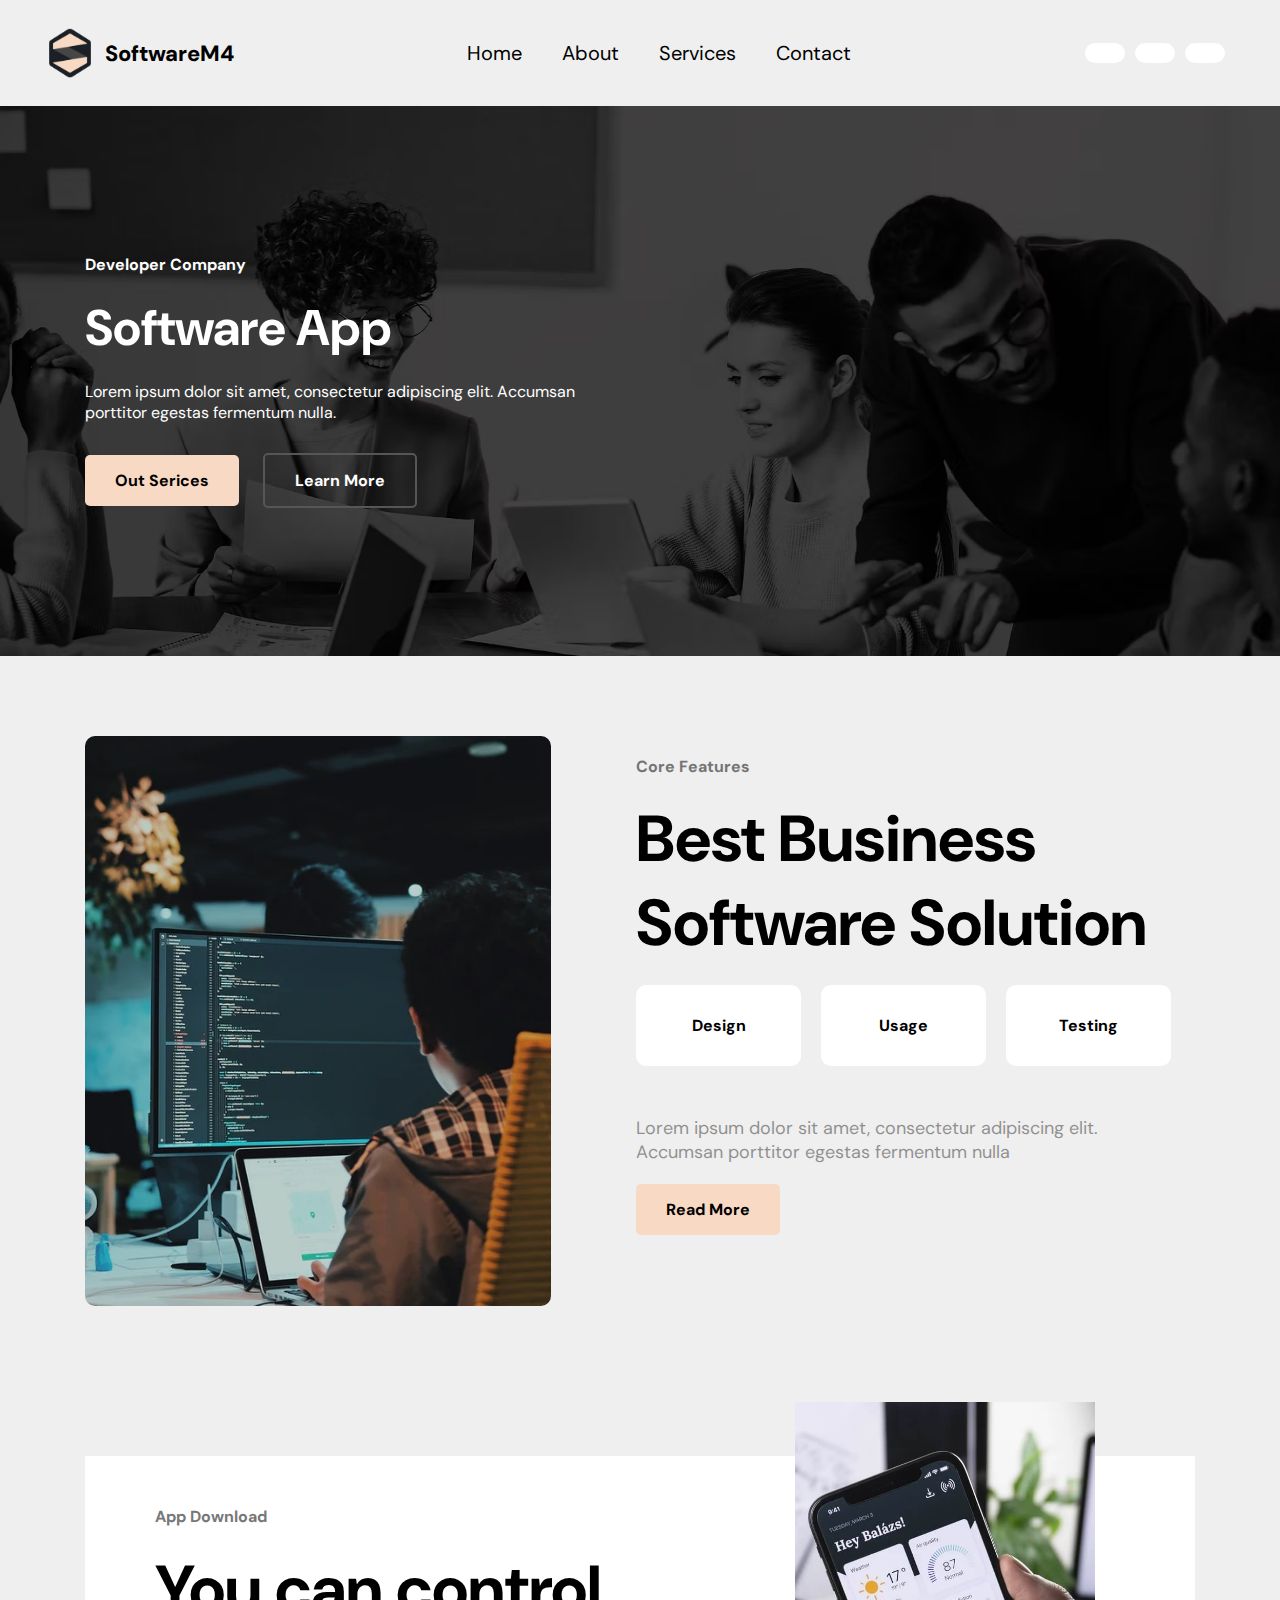
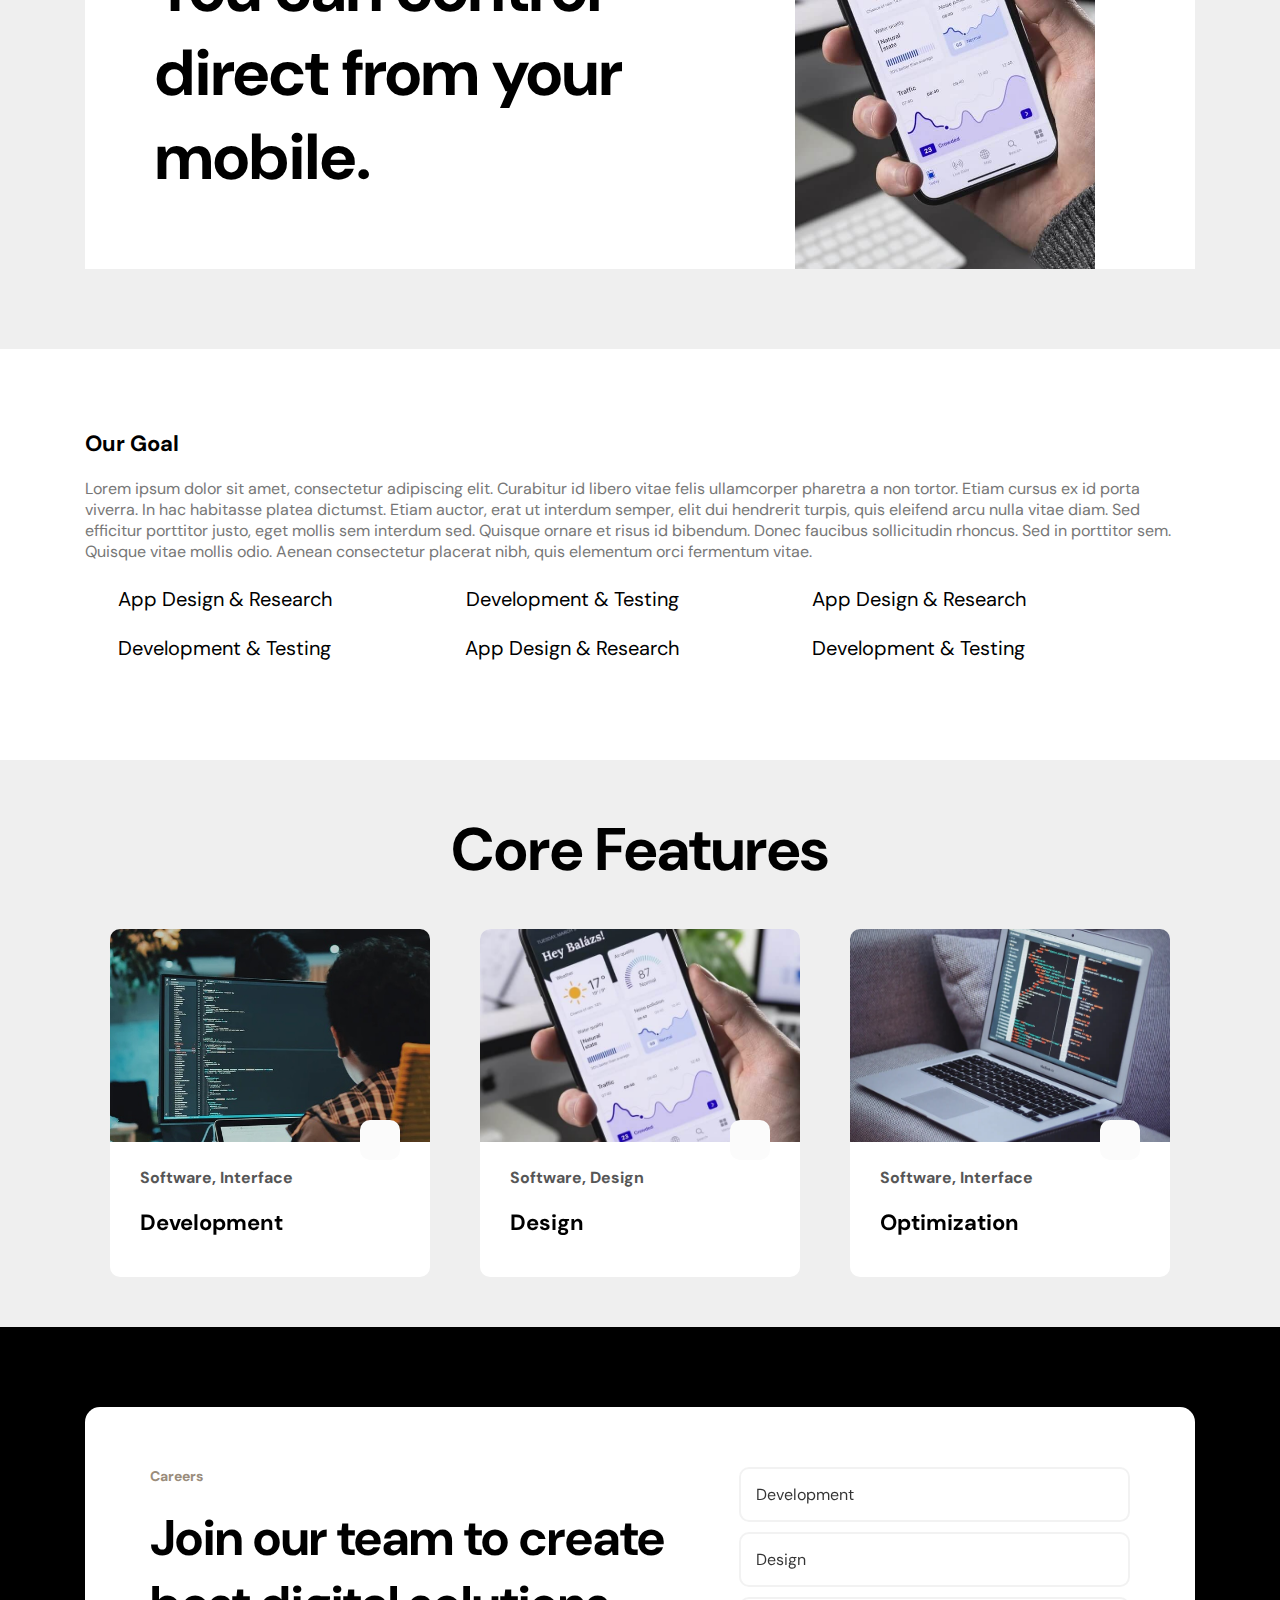
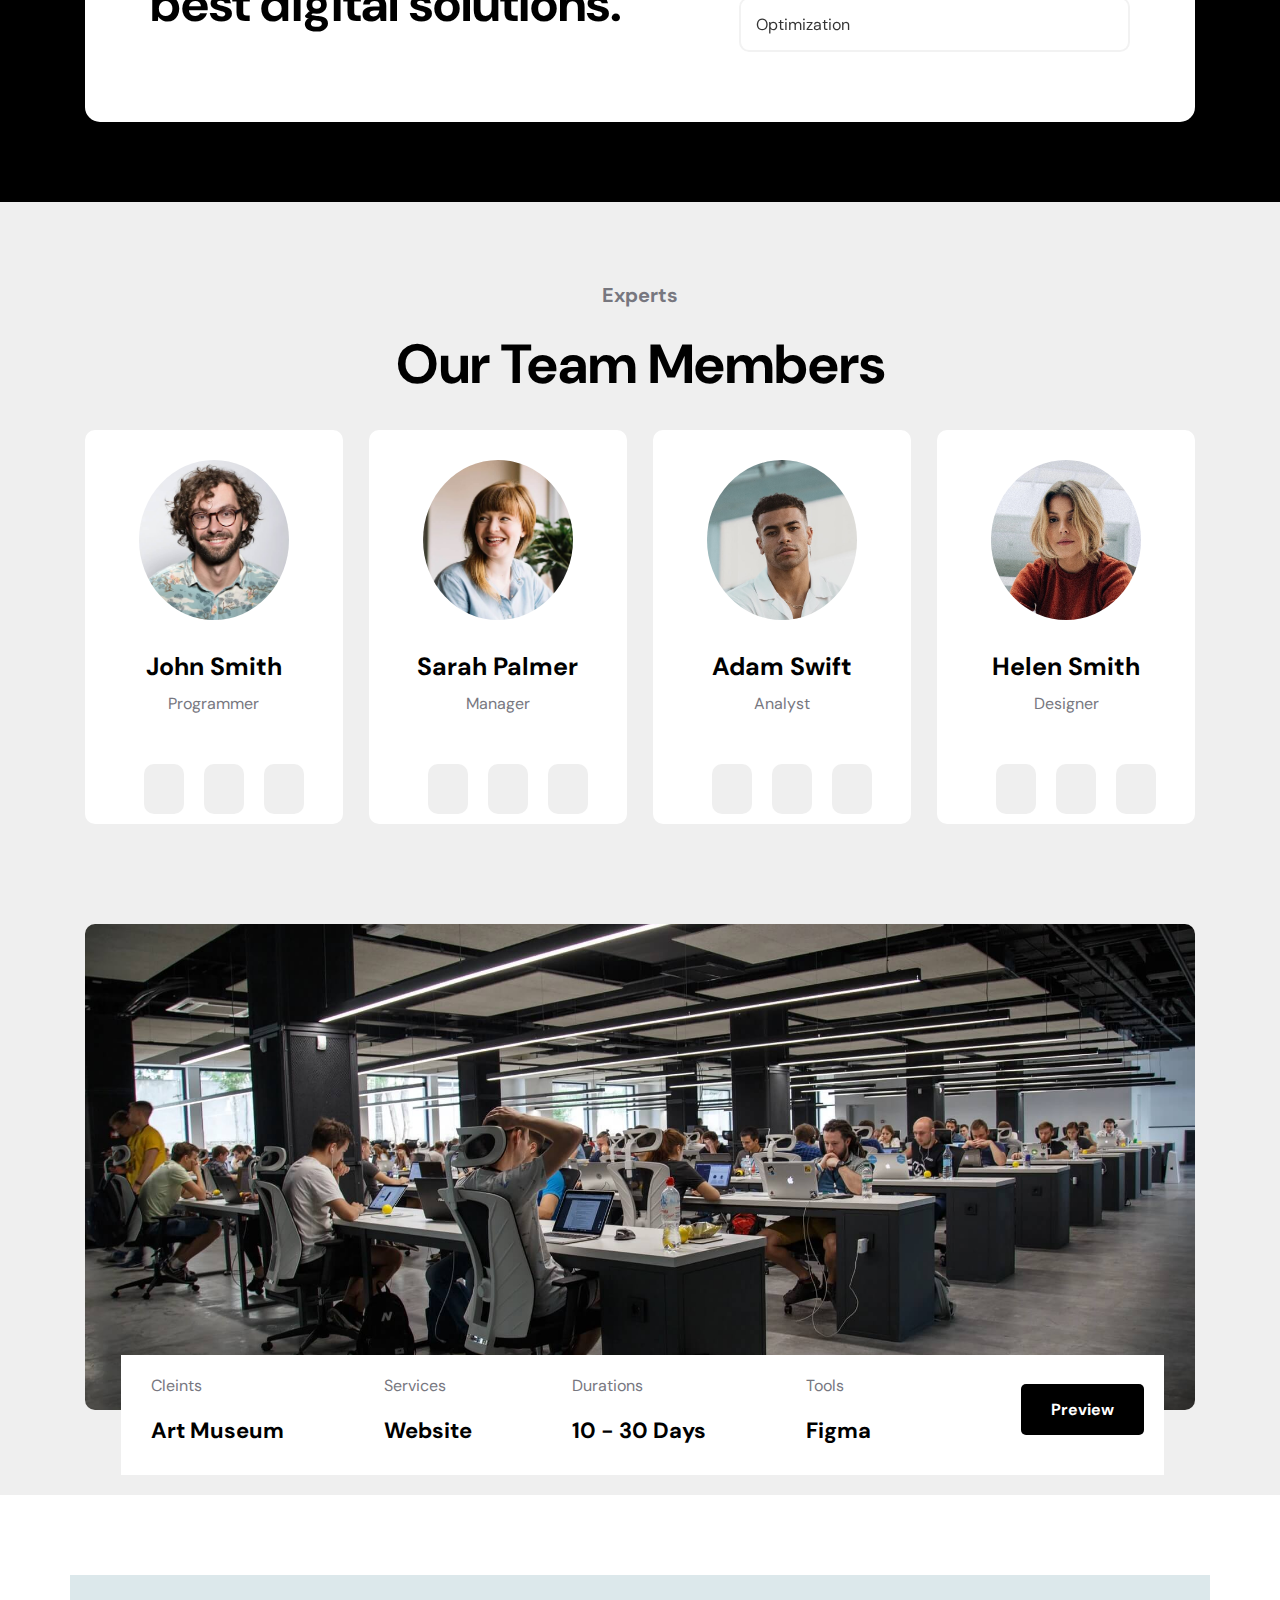
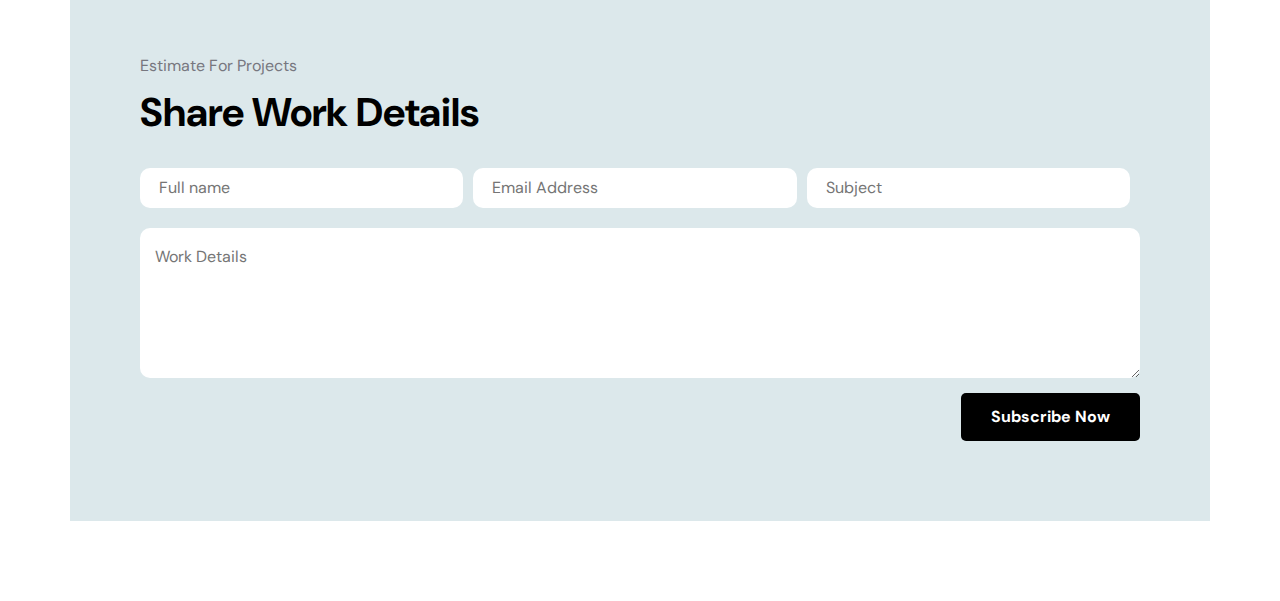
<file: index.html>
<!DOCTYPE html>
<html lang="en">

<head>
    <meta charset="UTF-8">
    <meta name="viewport" content="width=device-width, initial-scale=1.0">
    <title>Project-mini-1</title>
    <link rel="stylesheet" href="https://cdnjs.cloudflare.com/ajax/libs/font-awesome/6.6.0/css/all.min.css"
        integrity="sha512-Kc323vGBEqzTmouAECnVceyQqyqdsSiqLQISBL29aUW4U/M7pSPA/gEUZQqv1cwx4OnYxTxve5UMg5GT6L4JJg=="
        crossorigin="anonymous" referrerpolicy="no-referrer" />
    <link rel="stylesheet" href="assets/css/reset.css">
    <link rel="stylesheet" href="assets/css/base.css">
    <link rel="stylesheet" href="assets/css/style.css">
</head>

<body>
    <!-- Header  -->
    <header class="header">
        <div class="container-secondary">
            <div class="inner-wrap">
                <a href="/" class="inner-logo">
                    <img src="assets/images/logo.png" alt="logo">
                    <div class="content">
                        SoftwareM4
                    </div>
                </a>
                <div class="inner-menu">
                    <ul class="list">
                        <a href="#">
                            <li class="item">Home</li>
                        </a>
                        <a href="#">
                            <li class="item">About</li>
                        </a>
                        <a href="#">
                            <li class="item">Services</li>
                        </a>
                        <a href="#">
                            <li class="item">Contact</li>
                        </a>
                    </ul>
                </div>
                <div class="inner-social">
                    <a href="https://www.facebook.com/" class="icon" target="_blank">
                        <i class="fa-brands fa-facebook-f"></i>
                    </a>
                    <a href="https://x.com/" class="icon" target="_blank">
                        <i class="fa-brands fa-twitter"></i>
                    </a>
                    <a href="https://www.instagram.com/" class="icon" target="_blank">
                        <i class="fa-brands fa-instagram"></i>
                    </a>
                    <div>
                        <i class="fa-solid fa-bars"></i>
                    </div>
                </div>
            </div>
        </div>
    </header>

    <!-- End Header  -->

    <!-- Section one  -->
    <div class="section-one">
        <div class="container">
            <div class="inner-wrap">
                <div class="content">
                    Developer Company
                </div>
                <div class="title">Software App</div>
                <div class="desc">Lorem ipsum dolor sit amet, consectetur adipiscing elit. Accumsan porttitor egestas
                    fermentum nulla. </div>
                <div class="list">
                    <div class="button">Out Serices</div>
                    <div class="button">Learn More</div>
                </div>
            </div>
        </div>
    </div>
    <!-- End Section one  -->

    <!-- Section Two -->

    <div class="section-two">
        <div class="container">
            <div class="inner-wrap-first">
                <img src="assets/images/section-two-first.jpg" alt="image section two">
                <div class="inner-content">
                    <div class="inner-head">
                        Core Features
                    </div>
                    <div class="inner-title">
                        Best Business Software Solution
                    </div>
                    <div class="inner-icon">
                        <div class="icon">
                            <i class="fa-solid fa-palette"></i>
                            <div>Design</div>
                        </div>
                        <div class="icon">
                            <i class="fa-solid fa-hand-point-up"></i>
                            <div>Usage</div>
                        </div>
                        <div class="icon">
                            <i class="fa-solid fa-user-group"></i>
                            <div>Testing</div>
                        </div>
                    </div>
                    <div class="inner-desc">
                        Lorem ipsum dolor sit amet, consectetur adipiscing elit.
                        <br>
                        Accumsan porttitor egestas fermentum nulla
                    </div>
                    <div class="inner-button">
                        <div class="button">Read More</div>
                    </div>
                </div>
            </div>
            <div class="inner-wrap-second">
                <div class="inner-content">
                    <div class="inner-head">
                        App Download
                    </div>
                    <div class="inner-title">
                        You can control
                        <br>
                        direct from your
                        <br>
                        mobile.
                    </div>
                </div>
                <img class="inner-image" src="assets/images/section-two-second.jpg" alt="anh"></img>

            </div>
        </div>
    </div>
    <!-- End section Two -->

    <!-- Section three -->
    <div class="section-three">
        <div class="container">
            <div class="inner-title">
                Our Goal
            </div>
            <div class="inner-desc">
                Lorem ipsum dolor sit amet, consectetur adipiscing elit. Curabitur id libero vitae felis ullamcorper
                pharetra a non tortor. Etiam cursus ex id porta viverra.
                In hac habitasse platea dictumst. Etiam auctor, erat ut interdum semper, elit dui hendrerit turpis, quis
                eleifend arcu nulla vitae diam. Sed efficitur porttitor justo,
                eget mollis sem interdum sed. Quisque ornare et risus id bibendum. Donec faucibus sollicitudin rhoncus.
                Sed in porttitor sem. Quisque vitae mollis odio. Aenean consectetur
                placerat nibh, quis elementum orci fermentum vitae.
            </div>
            <div class="inner-list">
                <div class="item">App Design & Research</div>
                <div class="item">Development & Testing</div>
                <div class="item">App Design & Research</div>
                <div class="item">Development & Testing</div>
                <div class="item">App Design & Research</div>
                <div class="item">Development & Testing</div>
            </div>
        </div>

    </div>
    <!-- End Section three -->

    <!-- Section Four -->
    <div class="section-four">
        <div class="container">
            <div class="inner-header">
                Core Features
            </div>
            <div class="inner-content">
                <div class="inner-box">
                    <img src="assets/images/three-one.jpg" alt="hinh-anh">
                    <div class="inner-desc">Software, Interface</div>
                    <div class="inner-title">Development</div>
                    <div class="inner-icon">
                        <i class="fa-solid fa-arrow-right"></i>
                    </div>
                </div>
                <div class="inner-box">
                    <image src="assets/images/three-two.jpg" alt="hinh-anh"></image>
                    <div class="inner-desc">Software, Design</div>
                    <div class="inner-title">Design</div>
                    <div class="inner-icon">
                        <i class="fa-solid fa-arrow-right"></i>
                    </div>
                </div>
                <div class="inner-box">
                    <image src="assets/images/three-three.jpg" alt="hinh-anh"></image>
                    <div class="inner-desc">Software, Interface</div>
                    <div class="inner-title">Optimization</div>
                    <div class="inner-icon">
                        <i class="fa-solid fa-arrow-right"></i>
                    </div>
                </div>
            </div>
        </div>
    </div>
    <!-- End Section Four -->

    <!-- Section Five -->
    <div class="section-five">
        <div class="container">
            <div class="row">
                <div class="col-7">
                    <div class="inner-content">
                        <div class="inner-header">
                            Careers
                        </div>
                        <div class="inner-title">
                            Join our team to create best digital solutions.
                        </div>
                    </div>
                </div>
                <div class="col-5">
                    <div class="inner-content">
                        <div class="inner-title1">
                            Development
                        </div>
                        <div class="inner-title1">
                            Design
                        </div>
                        <div class="inner-title1">
                            Optimization
                        </div>
                    </div>
                </div>
            </div>
        </div>
    </div>
    <!-- End Section Five -->

    <!-- Section Six -->
    <div class="section-six">
        <div class="container">
            <div class="inner-wrap">
                <div class="inner-text">
                    Experts
                </div>
                <div class="inner-title">
                    Our Team Members
                </div>
                <div class="inner-list">
                    <div class="inner-item">
                        <img src="assets/images/six-one.jpg" alt="Anh 1">
                        <div class="name">John Smith</div>
                        <div class="job">Programmer</div>
                        <div class="inner-icon">
                            <div class="icon">
                                <i class="fa-brands fa-facebook-f"></i>
                            </div>
                            <div class="icon">
                                <i class="fa-brands fa-twitter"></i>
                            </div>
                            <div class="icon">
                                <i class="fa-brands fa-instagram"></i>
                            </div>
                        </div>
                    </div>
                    <div class="inner-item">
                        <img src="assets/images/six-two.jpg" alt="Anh 2">
                        <div class="name">Sarah Palmer</div>
                        <div class="job">Manager</div>
                        <div class="inner-icon">
                            <div class="icon">
                                <i class="fa-brands fa-facebook-f"></i>
                            </div>
                            <div class="icon">
                                <i class="fa-brands fa-twitter"></i>
                            </div>
                            <div class="icon">
                                <i class="fa-brands fa-instagram"></i>
                            </div>
                        </div>
                    </div>
                    <div class="inner-item">
                        <img src="assets/images/six-three.jpg" alt="Anh 3">
                        <div class="name">Adam Swift</div>
                        <div class="job">Analyst</div>
                        <div class="inner-icon">
                            <div class="icon">
                                <i class="fa-brands fa-facebook-f"></i>
                            </div>
                            <div class="icon">
                                <i class="fa-brands fa-twitter"></i>
                            </div>
                            <div class="icon">
                                <i class="fa-brands fa-instagram"></i>
                            </div>
                        </div>
                    </div>
                    <div class="inner-item">
                        <img src="assets/images/six-four.jpg" alt="Anh 4">
                        <div class="name">Helen Smith</div>
                        <div class="job">Designer</div>
                        <div class="inner-icon">
                            <div class="icon">
                                <i class="fa-brands fa-facebook-f"></i>
                            </div>
                            <div class="icon">
                                <i class="fa-brands fa-twitter"></i>
                            </div>
                            <div class="icon">
                                <i class="fa-brands fa-instagram"></i>
                            </div>
                        </div>
                    </div>
                </div>
            </div>
            <div class="inner-wrap-2">
                <img src="assets/images/six-five.jpg" alt="Anh">
                <div class="inner-content">
                    <div class="inner-information">
                        <div class="inner-info-1">
                            Cleints
                        </div>
                        <div class="inner-info-2">
                            Art Museum
                        </div>
                    </div>
                    <div class="inner-information">
                        <div class="inner-info-1">
                            Services
                        </div>
                        <div class="inner-info-2">
                            Website
                        </div>
                    </div>
                    <div class="inner-information">
                        <div class="inner-info-1">
                            Durations
                        </div>
                        <div class="inner-info-2">
                            10 - 30 Days
                        </div>
                    </div>
                    <div class="inner-information">
                        <div class="inner-info-1">
                            Tools
                        </div>
                        <div class="inner-info-2">
                            Figma
                        </div>
                    </div>
                    <div class="button">Preview</div>
                </div>
            </div>
        </div>
    </div>
    <!-- End section Six -->
     
    <!-- Section Seven -->
    <div class="section-seven">
        <div class="container">
            <div class="inner-wrap">
                <div class="inner-header">
                    Estimate For Projects
                </div>
                <div class="inner-title">
                    Share Work Details
                </div>
                <div class="inner-form">
                    <form action="" method="get">
                        <div class="line-1">
                            <input type="text" name="fullName" id="fullName" placeholder=" Full name">
                            <input type="text" name="email" id="email" placeholder=" Email Address">
                            <input type="text" name="subject" id="subject" placeholder=" Subject">
                        </div>
                        <div class="line-2">
                            <textarea name="" id="" placeholder="Work Details"></textarea>
                        </div>
                        <div class="line-3">
                            <button type="button" class = "button button-form">Subscribe Now</button>
                        </div>

                    </form>
                </div>
            </div>
        </div>
    </div>
    <!-- End section Seven -->
</body>

</html>
</file>
<file: assets/css/base.css>
@import url('https://fonts.googleapis.com/css2?family=DM+Sans:ital,opsz,wght@0,9..40,100..1000;1,9..40,100..1000&display=swap');

:root {
    --color-one: #EFEFEF;
    --color-two: #FF8484;
    --color-three: #565656;
    --color-text: #F7D9C4;

    --font-1: "DM Sans", sans-serif;
}

* {
    box-sizing: border-box;
}

body {
    font-family: var(--font-1);
}

.container-secondary {
    width: 93%;
    margin-left: auto;
    margin-right: auto;
}

.container {
    width: 100%;
    max-width: 1140px;
    margin-left: auto;
    margin-right: auto;
    padding: 0px 15px;
}

.row
{
    margin-left: -15px;
    margin-right: -15px;
    display: flex;
    flex-wrap: wrap;
}

a {
    text-decoration: none;
}

ul {
    padding: 0px;
    margin: 0px;
}

.col-6
{
    flex: 0 0 calc(50% );
    max-width: calc(50% );
    padding: 0px 15px;
}

.col-7
{
    flex: 0 0 calc(100% / 12 * 7);
    max-width: calc(100% / 12 * 7);
    padding: 0px 15px;
}
.col-5
{
    flex: 0 0 calc(100% / 12 * 5);
    max-width: calc(100% / 12 * 5);
    padding: 0px 15px;
}

button, input, optgroup, select, textarea {
    font-family: inherit;
    font-size: 100%;
    line-height: 1.15;
    margin: 0px;
    border: 0px;
}


@media (max-width: 1200px) {
    .container {
        width: 100%;
        max-width: 940px;
        margin-left: auto;
        margin-right: auto;
    }

    

}

@media (max-width: 992px) {
    .container {
        width: 100%;
        max-width: 740px;
        margin-left: auto;
        margin-right: auto;
    }

}



@media (max-width: 768px) {
    .container {
        width: 100%;
        max-width: 540px;
        margin-left: auto;
        margin-right: auto;
        display: flex;
        justify-content: center;
        /* display: flex;
        justify-content: center; */
    }

    .section-one .container div.inner-wrap {
        width: 100%;
        text-align: center;
    }

}
</file>
<file: assets/css/style.css>
.button {
    display: inline-block;
    font-size: 16px;
    font-weight: bold;
    background-color: var(--color-text);
    color: black;
    padding: 15px 30px;
    border-radius: 5px;

}

.button:hover {
    background-color: white;
}

/* Header */
.header {
    background-color: var(--color-one);
    position: sticky;
    top: 0px;
    z-index: 2;
}

.header .inner-wrap {
    display: flex;
    justify-content: space-between;
    align-items: center;
}

.header .inner-wrap .inner-logo {
    display: inline-flex;
    align-items: center;
}

.header .inner-wrap .inner-logo img {
    object-fit: cover;
    width: 50px;
    height: 50px;
    margin-right: 10px;
}

.header .inner-wrap .inner-logo .content {
    font-size: 22px;
    font-weight: 800;
    color: black;
}

.header .inner-wrap .inner-logo .content:hover {
    color: var(--color-three);
}


.header .inner-wrap .inner-menu ul {
    display: inline-flex;
    height: 100%;
    justify-content: center;

}

.header .inner-wrap .inner-menu ul a {
    color: black;
}

.header .inner-wrap .inner-menu ul a li:hover {
    color: var(--color-three);
}

.header .inner-wrap .inner-menu ul a {
    list-style-type: none;
    padding: 40px 20px;
    font-size: 20px;
    color: black;
}

.header .inner-wrap .inner-menu ul a:hover {
    background-color: white;

}

.header .inner-wrap .inner-social {
    display: inline-flex;
    justify-content: center;
    align-items: center;
}

.header .inner-wrap .inner-social a {
    padding: 10px 20px;
    background-color: white;
    margin-right: 10px;
    color: black;
    font-size: 20px;
    border-top-left-radius: 15px;
    border-top-right-radius: 15px;
    border-bottom-left-radius: 15px;
    border-bottom-right-radius: 15px;
}

.header .inner-wrap .inner-social div {
    display: none;
}

@media (max-width: 992px) {

    .header .inner-wrap {
        padding-top: 15px;
        padding-bottom: 15px;
    }

    .header .inner-menu {
        display: none;
    }

    .header .inner-wrap .inner-social a {
        display: none;
    }

    .header .inner-wrap .inner-social div:last-child {
        padding: 10px 20px;
        display: inline-block;
        color: black;
        font-size: 25px;
    }

    .container-secondary {
        margin: 0px;
        width: 100%;
    }
}

/* End Header */

/* Section-one */
.section-one {
    position: relative;
    width: 100%;
    height: 550px;
    background-image: url("../images/section-one.avif");
    background-size: cover;
    display: flex;
    justify-content: flex-start;
    align-items: center;
}

/* .section-one img
{
    width: 100%;
    object-fit: cover;
    aspect-ratio: 16 / 6.5;
    opacity: 0.8;
} */

.section-one .container {
    /* top: 120px;
    left: 80px;
    color: white;
    width: 30%; */
    width: 100%;
    color: white;

}

.section-one .container .inner-wrap {
    width: 50%;
}

.section-one .content {
    font-weight: bold;
    margin-bottom: 20px;
}

.section-one .title {
    font-size: 50px;
    font-weight: bold;
    margin-bottom: 20px;
}

.section-one .desc {
    margin-bottom: 30px;
}

.section-one .button:nth-child(2) {
    margin-left: 20px;
    background-color: transparent;
    color: white;
    border: 2px solid var(--color-three);
}

.section-one .button:nth-child(2):hover {
    background-color: var(--color-text);
    color: black;
}

/* End section-one */

/* Section-two */
.section-two {
    background-color: var(--color-one);
    padding: 80px 0;
}

.section-two .container
{
    display: flex;
    flex-direction: column;
}

.section-two .inner-wrap-first {
    display: flex;
    margin-bottom: 150px;
    flex-wrap: wrap;
}

.section-two .inner-wrap-first img {
    border-radius: 10px;
    width: 42%;
    object-fit: cover;
    aspect-ratio: 9 / 11;
}

.section-two .inner-wrap-first .inner-content {
    width: 58%;
    padding-left: 85px;
    padding-top: 20px;
}

.section-two .inner-wrap-first .inner-content .inner-head {
    color: var(--color-three);
    font-weight: bold;
    opacity: 0.8;
    margin-bottom: 20px;
}

.section-two .inner-wrap-first .inner-content .inner-title {
    font-size: 65px;
    font-weight: bold;
    margin-bottom: 20px;

}

.section-two .inner-wrap-first .inner-icon {
    display: flex;
    margin-bottom: 30px;
    flex-wrap: wrap;
}

.section-two .inner-wrap-first .inner-icon .icon {
    margin-right: 20px;
    width: 165px;
    display: inline-flex;
    flex-direction: column;
    background-color: white;
    padding: 30px 40px;
    justify-content: center;
    align-items: center;
    border-radius: 10px;
    margin-bottom: 20px;
}

.section-two .inner-wrap-first .inner-icon .icon i {
    font-size: 35px;
    color: var(--color-two);
}

.section-two .inner-wrap-first .inner-icon .icon div {
    color: black;
    font-weight: bold;

}

.section-two .inner-wrap-first .inner-desc {
    opacity: 0.4;
    font-size: 18px;
    margin-bottom: 20px;
}

.section-two .inner-wrap-second {
    padding: 50px 70px;
    background-color: white;
    position: relative
}

.section-two .inner-wrap-second .inner-head {
    color: var(--color-three);
    font-weight: bold;
    opacity: 0.8;
    margin-bottom: 20px;
}

.section-two .inner-wrap-second .inner-content .inner-title {
    font-size: 65px;
    font-weight: bold;
    margin-bottom: 20px;

}

.section-two .inner-wrap-second .inner-image {
    position: absolute;
    bottom: 0;
    right: 100px;
    width: 300px;
    aspect-ratio: 9 / 14;
    object-fit: cover;
}

@media (max-width: 1200px) {

    .section-two .inner-wrap-first img {
        height: 500px;

    }
}

@media (max-width: 992px) {

    .section-two .inner-wrap-first img {
        width: 100%;
        height: 750px;
        object-fit: cover;

    }
    .section-two .inner-wrap-first .inner-content {
        width: 100%;
        padding-left: 0px;

    }
}
@media (max-width: 768px) {

     .section-two .inner-wrap-first img {
        width: 100%;
        height: 600px;
        object-fit: cover;

    }
    .section-two .inner-wrap-first .inner-content {
        width: 100%;
        padding-left: 0px;
        display: flex;
        flex-direction: column;
        align-items: center;
        justify-content: center;

    }
    .section-two .inner-wrap-first .inner-content .inner-title {
        text-align: center;
    
    }
    .section-two .inner-wrap-first .inner-icon .icon {
        width: 145px;

    }
    
}


/* End Section-two */

/* Section-three */
.section-three {
    padding: 80px 0;
}

.section-three .inner-title {
    font-weight: bold;
    font-size: 22px;
    margin-bottom: 20px;
}

.section-three .inner-desc {
    color: #777777;
    margin-bottom: 20px;
}

.section-three .inner-list {
    display: flex;
    flex-wrap: wrap;
    align-items: center;
    align-content: center;
}

.section-three .inner-list .item {
    display: inline-flex;
    align-items: center;
    font-size: 20px;
    margin-right: 100px;
    margin-bottom: 15px;
}

.section-three .inner-list .item::before {
    content: "\f058";
    font-weight: 900;
    font-family: "Font Awesome 6 Free";
    margin-right: 10px;
    font-size: 30px;
}

/* End Section three */

/* Section four */
.section-four {
    background-color: var(--color-one);
    padding: 50px 0;
}

.section-four .inner-header {
    font-size: 60px;
    text-align: center;
    font-weight: bold;
    margin-bottom: 40px;
}

.section-four .inner-content {
    display: flex;
    justify-content: space-around;
}

.section-four .inner-content .inner-box {
    width: calc(100% / 3 - 50px);
    background-color: white;
    border-radius: 10px;
    position: relative;
}

.section-four .inner-content .inner-box img {
    width: 100%;
    object-fit: cover;
    aspect-ratio: 3 / 2;
    border-top-left-radius: 10px;
    border-top-right-radius: 10px;
    margin-bottom: 20px;
}

.section-four .inner-content .inner-box .inner-desc {
    padding-left: 30px;
    color: var(--color-three);
    font-weight: bold;
    margin-bottom: 20px;
}

.section-four .inner-content .inner-box .inner-title {
    position: sticky;
    top: 0px;
    padding-left: 30px;
    font-size: 22px;
    color: black;
    font-weight: bold;
    margin-bottom: 40px;
}

.section-four .inner-content .inner-box .inner-icon {
    position: absolute;
    display: inline-block;
    top: 55%;
    right: 30px;
    padding: 20px 20px;
    border-radius: 10px;
    background-color: #FBFBFB;
    z-index: 1;
}

/* End Section four */

/* Section five */


.section-five {
    background-color: black;
    padding: 80px 0px;
}

.section-five .row {
    padding: 60px 50px;
    background-color: white;
    border-radius: 15px;
    ;
}

.section-five .container {
    padding: 0px 30px;
}

.section-five .inner-content .inner-header {
    font-size: 14px;
    margin-bottom: 20px;
    color: #9A8C7B;
    font-weight: bold;

}

.section-five .inner-content .inner-title {
    font-size: 50px;
    font-weight: bold;
}

.section-five .inner-content .inner-title1 {
    padding: 15px;
    border: 2px solid var(--color-one);
    margin-bottom: 10px;
    opacity: 0.8;
    border-radius: 10px;
}

/* End Section five */

/* Section six */
.section-six {
    background-color: var(--color-one);
    padding: 80px 0px;

}

.section-six .inner-text {
    color: #77777F;
    text-align: center;
    margin-bottom: 20px;
    font-size: 20px;
    font-weight: bold;
}

.section-six .inner-title {
    text-align: center;
    margin-bottom: 30px;
    font-size: 55px;
    font-weight: bold;
}

.section-six .inner-list {
    display: flex;
    justify-content: space-between;
}

.section-six .inner-list .inner-item {
    background-color: white;
    width: calc(25% - 20px);
    display: flex;
    flex-direction: column;
    justify-content: center;
    align-items: center;
    border-radius: 10px;

}

.section-six .inner-list .inner-item img {
    width: 150px;
    height: 220px;
    border-radius: 50%;
    padding: 30px 0px;
    object-fit: cover;
}

.section-six .inner-list .inner-item .name {
    font-size: 25px;
    font-weight: bold;
    margin-bottom: 10px;
}

.section-six .inner-list .inner-item .job {
    color: #77777F;
    margin-bottom: 50px;
}

.section-six .inner-list .inner-icon {
    display: flex;
    margin-bottom: 10px;
}

.section-six .inner-list .inner-icon .icon {
    width: 40px;
    height: 50px;
    display: flex;
    justify-content: center;
    align-items: center;
    background-color: var(--color-one);
    margin-left: 20px;
    border-radius: 10px;
}

.section-six .inner-list .inner-icon .icon:hover {
    background-color: var(--color-text);
    color: white;
}

.section-six .inner-wrap-2 {
    margin-top: 100px;
    position: relative;
}

.section-six .inner-wrap-2 .inner-content {
    position: absolute;
    bottom: -60px;
    left: 36px;
}

.section-six .inner-wrap-2 img {
    width: 100%;
    aspect-ratio: 16 / 7;
    object-fit: cover;
    border-radius: 10px;
}

.section-six .inner-wrap-2 .inner-content {
    display: inline-flex;
    background-color: white;
    padding-top: 20px;
    padding-bottom: 30px;
    padding-left: 30px;
    padding-right: 20px;
    align-items: center;
}

.section-six .inner-wrap-2 .inner-content .inner-information {
    padding-right: 100px;
}

.section-six .inner-wrap-2 .inner-content .inner-information .inner-info-1 {
    color: #77777F;
    margin-bottom: 20px;
}


.section-six .inner-wrap-2 .inner-content .inner-information .inner-info-2 {
    font-size: 22px;
    font-weight: bold;

}

.section-six .inner-wrap-2 .inner-content .button {
    margin-left: 50px;
    background-color: black;
    color: white;

}

/* End Section six */


/* Section seven */
.section-seven {
    padding: 80px 0px;
}

.section-seven .container {
    padding: 80px 70px;
    background-color: #DCE8EB;
}

.section-seven .inner-header {
    color: #77777F;
    margin-bottom: 10px;
}

.section-seven .inner-title {
    color: black;
    font-size: 40px;
    font-weight: bold;
    margin-bottom: 30px;
}

.section-seven .inner-form .line-1 {
    margin-bottom: 20px;
    display: flex;
}

.section-seven .inner-form .line-1 input {
    border-color: white;
    border-radius: 10px;
    width: 33%;
    margin-right: 10px;
    height: 40px;
    padding-left: 15px;
    outline: 0;
}

.section-seven .inner-form .line-2 {
    margin-bottom: 10px;
}

.section-seven .inner-form .line-2 textarea {
    width: 100%;
    height: 150px;
    padding-left: 15px;
    padding-top: 20px;
    border-radius: 10px;
    outline: 0;
}

.section-seven .inner-form .line-3 {
    display: flex;
    justify-content: flex-end;
}

.section-seven .inner-form .line-3 .button-form {
    background-color: black;
    color: white;
}

.section-seven .inner-form .line-3 .button-form:hover {
    background-color: var(--color-text);
    color: black;
}

/* End Section seven */
</file>
